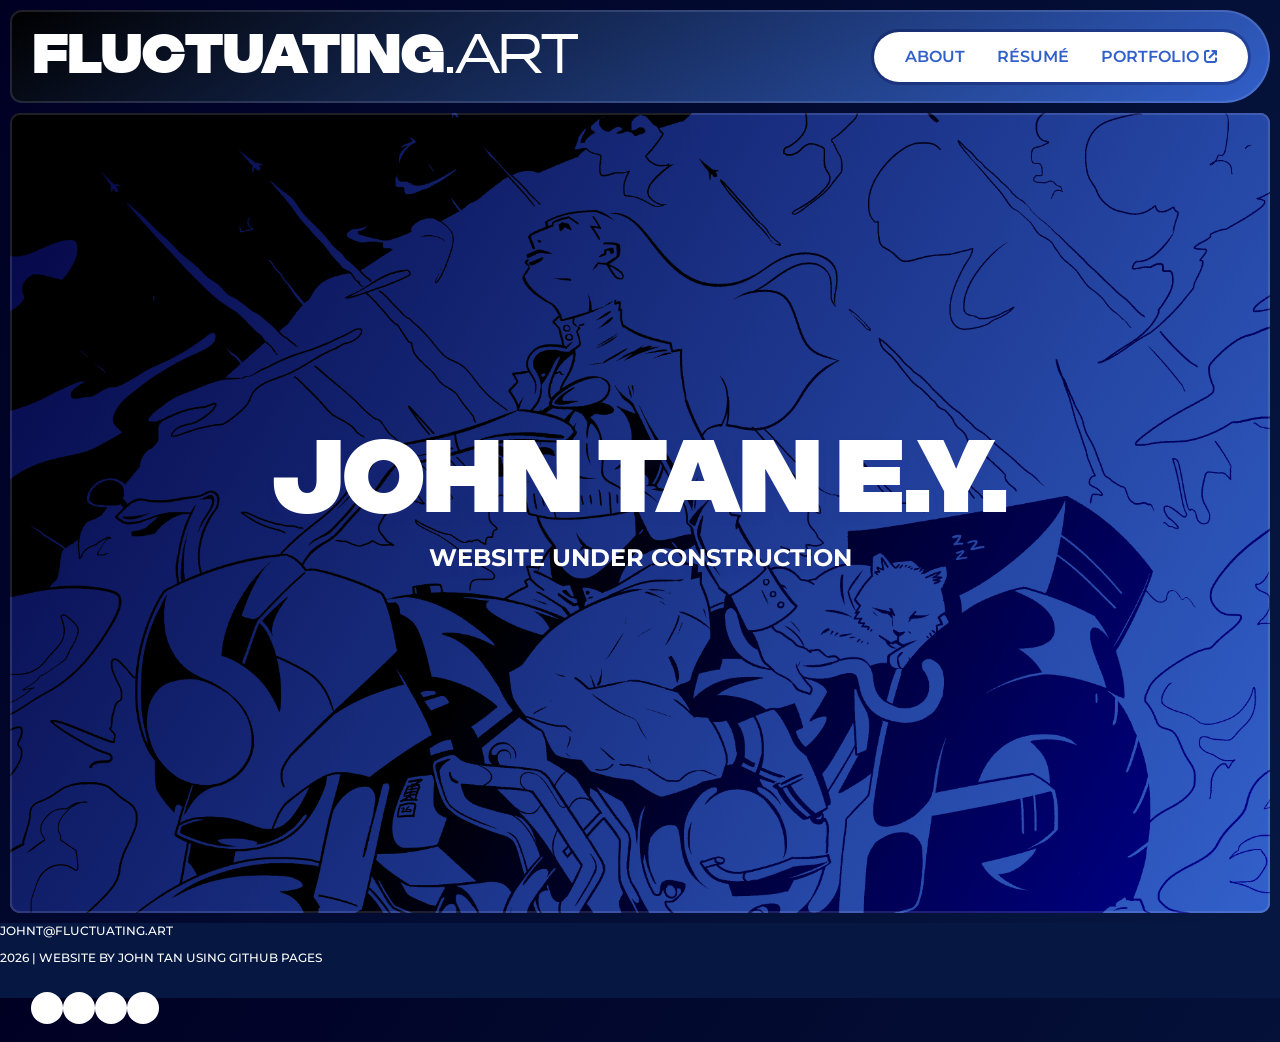
<file: index.html>
<!doctype html>
<html lang="en">
    <head>
        <meta charset="UTF-8" />
        <link rel="icon" type="image/x-icon" href="images/favicon.svg">
        <title>Home | Fluctuating</title>
        <link rel="stylesheet" href="styles.css" />
        <script src="script.js"></script>
        <style>
            #heroDiv {
                display: flex;
            }
        </style>
    </head>
<!-- Commentary 
    Work in progress k?
-->
    <body>
        <header>
            <div class="navbar">
                <h1 class="logotype">fluctuating<span style="font-weight: normal">.art</span></h1>
                <div class="subbar">
                    <!-- Hidden Burger -->
                    <button class="burger" id="burger" onclick="console.log('Noted')">&#9776;</button>
                    <!-- Usually visible subbar -->
                    <ul class="list" id="list">
                        <li><a id="About" href="about.html">About</a></li>
                        <li><a id="Resume" href="resume.html">Résumé</a></li>
                        <li><a id="Portfolio" href="https://www.artstation.com/fluctuating" target="_blank">Portfolio<img class="external" src="images/extern.svg"/></a></li>
                    </ul>
                </div>
            </div>
        </header>
        <div id="heroDiv">
            <div id="meInfo">
                <div id="background"></div>
                <h1 id="myName" class="infoBlock">John Tan E.Y.</h1>
                <h2 class="infoBlock">Website under construction</h2>  
            </div>
        </div>
        <footer>
            <div class="foot">
                <a href="mailto:johnt@fluctuating.art">johnt@fluctuating.art</a>
                <p>2026 | Website by John Tan Using Github Pages</p>
                <ul class="footie">
                    <li><a href=#><img src="images/Circle.svg"/></a></li>
                    <li><a href=#><img src="images/Circle.svg"/></a></li>
                    <li><a href=#><img src="images/Circle.svg"/></a></li>
                    <li><a href=#><img src="images/Circle.svg"/></a></li>
                </ul>
            </div>
        </footer>
    </body>
</html>
</file>
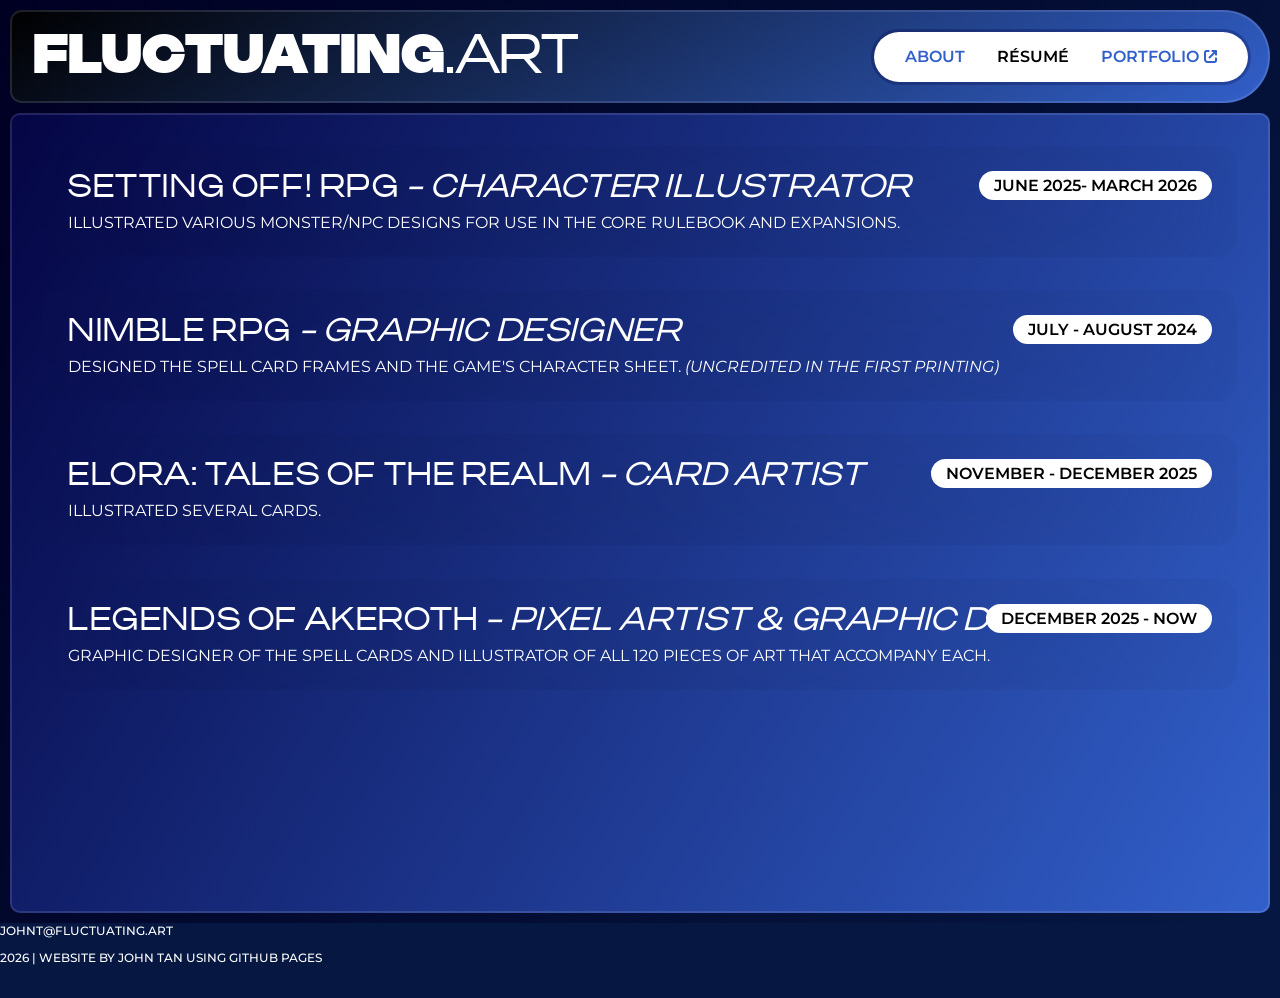
<file: resume.html>
<!doctype html>
<html lang="en">
    <head>
        <meta charset="UTF-8" />
        <link rel="icon" type="image/x-icon" href="images/favicon.svg">
        <title>Résumé | Fluctuating</title>
        <link rel="stylesheet" href="styles.css" />
        <script src="script.js"></script>
        <style>
            #heroDiv {
                display: flexbox !important;
                overflow: scroll;
            }
            #Resume {
                filter: brightness(0);
                cursor: default;
            }
            div.jobCard {
                backdrop-filter: blur(100px) brightness(.9);
                height: fit-content;
                border-radius: 20px;
                outline-offset: -2px;
                color: white;
                position: relative;
                margin: 33px;
            }
            h1.jobCard {
                padding: 27px 25px 10px;
                margin: 0;
                font-family: "Doner";
                font-weight: Normal;
                letter-spacing: 0.1rem;
                line-height: 30px;
            }
            p.jobCard {
                padding: 0 25px 25px;
                margin: 0;
                font-family: Montserrat;
                line-height: 1.2;
            }
            div.jobTag {
                background-color: white;
                width: fit-content;
                font-family: Montserrat;
                font-weight: 600;
                margin: 25px 25px;
                padding: 5px 15px;
                border-radius: 100px;
                color: black;
                position: absolute;
                top: 0;
                right: 0;
            }
        </style>
    </head>
    <!-- Commentary -->
    <body>
        <header>
            <div class="navbar">
                <h1 class="logotype"><a href="index.html" style="color: white">fluctuating<span style="font-weight: normal">.art</span></a></h1>
                <div class="subbar">
                    <!-- Hidden Burger -->
                    <button class="burger" id="burger" onclick="console.log('Noted')">&#9776;</button>
                    <!-- Usually visible subbar -->
                    <ul class="list" id="list">
                        <li><a id="About" href=about.html>About</a></li>
                        <li><a id="Resume">Résumé</a></li>
                        <li><a id="Portfolio" href="https://www.artstation.com/fluctuating" target="_blank">Portfolio<img class="external" src="images/extern.svg"/></a></li>
                    </ul>
                </div>
            </div>
        </header>
        <div id="heroDiv">
            <!--Resume Card Start-->
            <div class="jobCard">
                <h1 class="jobCard">Setting Off! RPG<i> - Character Illustrator</i></h1>
                <div class="jobTag">June 2025- March 2026</div>
                <p class="jobCard">
                    Illustrated various monster/NPC designs for use in the core rulebook and expansions.
                </p>
            </div>
            <!--Resume Card End-->
            <!--Resume Card Start-->
            <div class="jobCard">
                <h1 class="jobCard">Nimble RPG<i> - Graphic Designer</i></h1>
                <div class="jobTag">July - August 2024</div>
                <p class="jobCard">
                    Designed the spell card frames and the game's character sheet. <i>&lpar;uncredited in the first printing&rpar;</i>
                </p>
            </div>
            <!--Resume Card End-->
            <!--Resume Card Start-->
            <div class="jobCard">
                <h1 class="jobCard">Elora: Tales of the Realm<i> - Card Artist</i></h1>
                <div class="jobTag">November - December 2025</div>
                <p class="jobCard">
                    Illustrated several cards.
                </p>
            </div>
            <!--Resume Card End-->
            <!--Resume Card Start-->
            <div class="jobCard">
                <h1 class="jobCard">Legends of Akeroth<i> - Pixel Artist &amp; Graphic Designer</i></h1>
                <div class="jobTag">December 2025 - Now</div>
                <p class="jobCard">
                    Graphic designer of the spell cards and illustrator of all 120 pieces of art that accompany each.
                </p>
            </div>
            <!--Resume Card End-->
        </div>
        <footer>
            <div class="foot">
                <a href="mailto:johnt@fluctuating.art">johnt@fluctuating.art</a>
                <p>2026 | Website by John Tan Using Github Pages</p>
            </div>
        </footer>
    </body>
</html>
</file>
<file: styles.css>
/*Importing Atkinson Hyperlegible*/
@import url('https://fonts.googleapis.com/css2?family=Atkinson+Hyperlegible:ital,wght@0,400;0,700;1,400;1,700&display=swap');

/*Importing Montserrat*/
@import url('https://fonts.googleapis.com/css2?family=Montserrat:ital,wght@0,100..900;1,100..900&display=swap');

/*Importing Roboto Flex*/
@import url('https://fonts.googleapis.com/css2?family=Roboto+Flex:opsz,wght,XOPQ,XTRA,YOPQ,YTDE,YTFI,YTLC,YTUC@8..144,100..1000,96,468,79,-203,738,514,712&display=swap');

/*Importing Doner*/
@font-face {
    font-family: 'Doner';
    src: url(fonts/Doner-BlackDisplay.woff2);
    font-weight: bold;
}

@font-face {
    font-family: 'Doner';
    src: url(fonts/Doner-RegularDisplay.woff2);
    font-weight: normal;
}

body {
    background-image: linear-gradient(120deg, #000023, #061842);
    width: 100vw;
    margin: 0;
}

/*I don't like the underline for links*/
a {
    text-decoration: none;
}

.logotype {
    color: white;
    font-family: "Doner";
    text-transform: uppercase;
    font-size: 55px;
    margin-top: 0;
    margin-bottom: 0;
    margin-left: 8px;
}

div.navbar {
    overflow: hidden;
    display: flex;
    align-items: center;
    justify-content: space-between;
    background-image: linear-gradient(150deg, #000000, #3260CA);
    margin: 10px;
    padding: 8px 15px 8px;
    border-radius: 25px 100px 100px 25px;
    outline: 2px solid #ddddff24;
    outline-offset: -2px;
}

/*Subbar capsule*/
div.subbar {
    background-color: white;
    border-radius: 100px;
    margin-right: 7px;
    min-height: 50px;
    max-height: 50px;
    min-width: 50px;
    outline: 3px solid #04054444;

}

ul.list {
    list-style-type: none;
    margin: 0;
    padding: 15px;
    overflow: hidden;
    align-items: center;
}

.list li {
    float: left;
}

.list li a {
    display: flexbox;
    text-align: center;
    padding: 16px;
    font-family: "Montserrat";
    font-weight: 600;
    text-transform: uppercase;
    color:#3260CA;
}

.list li a:hover {
    filter: brightness(0.8);
}

.list li a:active {
    color: black;
    .external {
        filter: brightness(0);
    }
}

.external {
    padding-left: 5px;
    width: 13px;
    position: relative; top: 1px;
}

/*Subbar capsule ends*/

#burger {
    font-size: 25px;
    font-weight: bold;
    background-color: transparent;
    border: none;
    margin: 0 7px 0;
    padding: 7px;
    text-align: inherit;
    border-radius: 0;
    appearance: none;
    color: #3260CA;
    display: none;
}

#burger:hover {
    filter: brightness(0.8);
}

#burger:active {
    color: black;
}

#heroDiv {
    justify-content: center;
    align-items: center;
    text-transform: uppercase;
    position: relative;
    margin: 10px;
    border-radius: 10px;
    height: 800px;
    background-image: linear-gradient(120deg, #040544, #3260CA);
    overflow: hidden;
    z-index: -1;
    outline: 2px solid #ddddff24;
    outline-offset: -2px;
}

#meInfo {
    color: white;
    font-family: Montserrat;
    text-align: center;
    padding: 0;
    line-height: 0.9;
    text-shadow: 0 5px 10px #2a249120;
}

#myName {
    font-family: "Doner";
    font-size: 100px;
    padding: 0;
    margin: 0;
}

#background {
    background-image: url("images/Motorcycle before due.jpg");
    background-position: top;
    background-repeat: no-repeat;
    background-size: cover;
    width: 100%;
    height: 100%;
    position: absolute;
    top: 0;
    left: 0;
    z-index: -1;
    mix-blend-mode: overlay;
    filter: blur(0) brightness(0.5);
}

/*Footer*/
div.foot {
    background-color: #061842;
    width: 100vw;
    height: 75px;
    position: relative;
    bottom: 0;
}

.foot {
    font-family: Montserrat;
    font-weight: 500;
    font-size: 12px;
    text-transform: uppercase;
    color: white;
}

.footie {
    list-style-type: none;
    margin: 0;
    padding: 15px;
    overflow: hidden;
    align-items: center;
}

.footie li {
    float: left;
}

.footie li a {
    display: flexbox;
    text-align: center;
    padding: 16px;
}

.footie li a {
    width: 30px;
}

/*Footer links*/

.foot a:link {
    color: white;
}

.foot a:visited {
    color: #c8c7ff;
}

.foot a:hover {
    color: #eaeaff;
}

/*Media Query for smaller window sizes*/
@media (max-width: 1000px) {
    #burger {display: flex}
    .list {
        /* display: none; */
        position: absolute;
        right: 20px;
        top: 95px;
        background-color: white;
        border-radius: 18px;
        max-height: none;
        max-width: 155px;
        min-width: 155px;
        z-index: 1000;
    }
    .list li {
        padding: 7px 0;
        transition: all 0.1s ease 0s;
    }
    .list .show {
        display: flexbox;
    }
}


@media (max-width: 670px) {
    .logotype {color: black}
}
</file>
